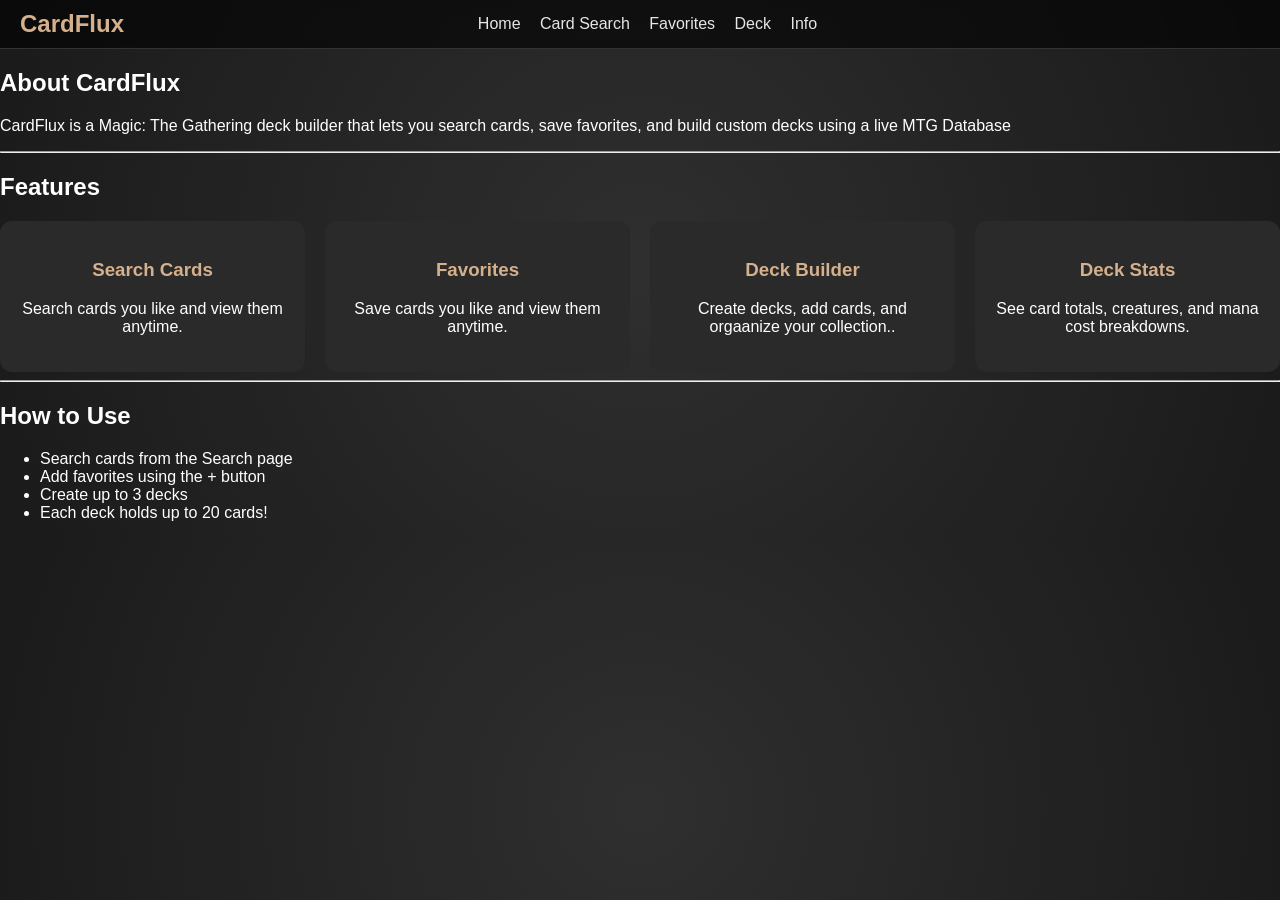
<file: info.html>
<!DOCTYPE html>
<html lang="en">
<head>
    <meta charset="UTF-8">
    <meta name="viewport" content="width=device-width, initial-scale=1.0">
    <title>Info</title>
    <link rel="stylesheet" href="styles.css">
</head>
<body>
    <nav class="navbar">
      <h2 class="logo">CardFlux</h2>
      <div class="nav-links">
        <a href="index.html">Home</a>
        <a href="search.html">Card Search</a>
        <a href="favorites.html">Favorites</a>
        <a href="deck.html">Deck</a>
        <a href="info.html">Info</a>
      </div>
    </nav>

    <section class="info-page">
        <h1>About CardFlux</h1>
        <p>CardFlux is a Magic: The Gathering deck builder that lets you search cards, save favorites, and build custom decks using a live MTG Database</p>
        <hr>
        <h2>Features</h2>
        <div class="features-grid">
            <div class="feature-card">
                <h3>Search Cards</h3>
                <p>Search cards you like and view them anytime.</p>
            </div>
            <div class="feature-card">
                <h3>Favorites</h3>
                <p>Save cards you like and view them anytime.</p>
            </div>
            <div class="feature-card">
                <h3>Deck Builder</h3>
                <p>Create decks, add cards, and orgaanize your collection..</p>
            </div>
            <div class="feature-card">
                <h3>Deck Stats</h3>
                <p>See card totals, creatures, and mana cost breakdowns.</p>
            </div>
        </div>
        <hr>
        <h2>How to Use</h2>
        <ul>
            <li>Search cards from the Search page</li>
            <li>Add favorites using the + button</li>
            <li>Create up to 3 decks</li>
            <li>Each deck holds up to 20 cards!</li>
        </ul>
    </section>
</body>
</html>
</file>
<file: styles.css>
body {
    margin: 0;
    font-family: 'Segoe UI', sans-serif;
    color: white;
    background: radial-gradient(circle at center, #2f2f2f 0%, #1a1a1a 100%);
}

.section{
    padding: 20px;
}
.navbar{
    display: flex;
    justify-content: center;
    align-items: center;
    gap: 30px;
    background: rgba(0, 0, 0, 0.6);
    backdrop-filter: blur(6px);
    border-bottom: 1px solid #333;
    padding: 15px;
    position: relative;
}

.logo{
    position: absolute;
    left: 20px;
    color: #d4b08c;
    margin: 0;
}

.nav-links a{
    color: #e6e6e6;
    margin-left: 15px;
    text-decoration: none;
}

.nav-links a:hover{
    color: #d4b08c;
}

.hero{
    text-align: center;
    padding: 100px 20px 60px;
    background-color: #111;
}

.hero h1{
    font-size: 60px;
    color: #d4b08c;
    margin-bottom: 15px;
    letter-spacing: 1px;
    text-shadow: 0 4px 15px rgba(red, green, blue, alpha);
}

.hero p{
    font-size: 20px;
    color: #b5b5b5;
    max-width: 600px;
    margin: auto;
}

.card-week{
    padding: 40px;
    text-align: center;
}

.card-container{
    display: flex;
    justify-content: center;
    align-items: center;
    gap: 20px;

    background-color: #2a2a2a;
    padding: 20px;
    border-radius: 10px;
    max-width: 600px;
    margin: auto;
}

.card-container img{
    width: 150px;
    border-radius: 8px;
}

.card-info h3{
    margin: 0;
    color: #d4b08c;

}

/*Search Page*/

.search-section{
    text-align: center;
    padding: 40px 20px;
}

.search-section h1{
    color: #d4b08c;
}

#search-input{
    padding: 10px;
    width: 250px;
    margin-top: 10px;
    border: none;
    border-radius: 5px;
}

button{
    background: #444;
    border: none;
    padding: 8px 12px;
    color: white;
    border-radius: 6px;
    cursor: pointer;
    transition: all 0.2s ease;
}

button:active{
    transform:scale(0.95) ;
}


button:hover{
    background-color: #666;
    transform: scale(1.05);    
}

.card-grid{
    display: flex;
    flex-wrap: wrap;
    gap: 12px;
    justify-content: center;
}

.card{
    background: #222;
    border-radius: 12px;
    padding: 10px;
    width: 220px;
    box-shadow: 0 10px 25px rgba(0, 0, 0, 0.6);
    transition: transform 0.2s ease, box-shadow 0.2s ease;
    margin: 0;
    display: flex;
    flex-direction: column;
    gap: 8px;
}

.card p{
    margin: 0;
}

.card img {
    width: 100%;
    height: auto;
    max-height: 280px;
    object-fit: contain;
    border-radius: 8px;
    display: block;
}

.card:hover{
    transform: translateY(-8px) scale(1.03);
    box-shadow: 0 18px 35px rgba(0, 0, 0, 0.8);
}

.remove-btn{
    margin-top: 10px;
    padding: 6px 10px;
    background-color: #8b0000;
    color: white;
    border: none;
    cursor: pointer;
    border-radius: 5px;
}


.remove-btn:hover{
    background-color: #b30000;
}

.card-inner{
    position: relative;
    width: 100%;
}

.overlay{
    position: absolute;
    top: 0;
    left: 0;
    width: 100%;
    height: 100%;
    background-color: rgba(0, 0, 0, 0.6);
    display: flex;
    justify-content: center;
    align-items: center;

    opacity: 0;
    transition: 0.3s;

}

.card-inner:hover .overlay{
    opacity: 1;
}

.overlay button{
    font-size: 24px;
    padding: 10px;
    background: #d4b08c;
    border: none;
    cursor: pointer;
    border-radius: 50%;
}

.deck-box{
    background: linear-gradient(145deg, #2a2a2a, #1c1c1c);
    border-radius: 12px;
    padding: 15px;
    box-shadow: 0 10px 25px rgba(0, 0, 0, 0.7);
}

.deck-box:hover{
    transform: scale(1.05);
}


#deckList .card{
    background-color: #2a2a2a;
    border: 2px solid #d4b08c;
    padding: 20px;
    border-radius: 10px;
    text-align: center;
    cursor: pointer;

    min-height: 120px;
    display: flex;
    flex-direction: column;
    justify-content: center;
}

#deckControls{
    display: flex;
    flex-direction: column;
    align-items: center;
    gap: 10px;
    margin-top: 20px;
}

#deckControls .remove-btn{
    width: 200px;
    text-align: center;
}

.deck-delete-btn{
    position: absolute;
    top: 8px;
    right: 8px;

    background: #8b0000;
    color: white;
    border: none;
    border-radius: 6px;

    width: 28px;
    height: 28px;

    cursor: pointer;
    opacity: 0;
    transition: 0.2s;
}

.deck-box:hover .deck-delete-btn{
    opacity: 1;
}

.favorite-card{
    position: relative;
}

.favorite-card .overlay{
    position: absolute;
    top: 0;
    left: 0;

    width: 100%;
    height: 100%;

    background: rgba(0, 0, 0, 0.6);

    display: flex;
    justify-content: center;
    align-items: center;

    opacity: 0;
    transition: 0.2s;
}

.favorite-card:hover .overlay{
    opacity: 1;
}

.favorite-card .overlay button{
    padding: 10px;
    background: #d4b08c;
    border: none;
    cursor: pointer;
    border-radius: 8px;
}

.deck-picker{
    position: fixed;
    top: 0;
    left: 0;
    width: 100%;
    height: 100%;
    background: rgba(0, 0, 0, 0.7);
    display: flex;
    justify-content: center;
    align-items: center;
    z-index: 9999;
}

.hidden{
    display: none;
}

.deck-picker-content{
    background: #2a2a2a;
    padding: 20px;
    border-radius: 10px;
    text-align: center;
    min-width: 250px;
}

#deckOptions button{
    display: block;
    margin: 10px auto;
    padding: 10px;
    width: 200px;
    background: #d4b08c;
    border: none;
    cursor: pointer;
    border-radius: 6px;
}

.deck-stats{
    background: #111;
    padding: 15px;
    border-radius: 10px;
    margin-bottom: 20px;
    text-align: center;
}

.features-grid{
    display: grid;
    grid-template-columns: repeat(auto-fit, minmax(200px, 1fr));
    gap: 20px;
    margin-top: 20px;
}

.feature-card{
    background: #2a2a2a;
    padding: 20px;
    border-radius: 12px;
    text-align: center;
    transition: transform 0.25s ease, box-shadow 0.25s ease, background-color 0.25s ease;
    cursor: pointer;
}

.feature-card h3{
    color: #d4b08c;
}

.feature-card:hover{
    transform: translateY(-10px) scale(1.03);
    box-shadow: 0 12px 25px rgba(0, 0, 0, 0.5);
    background:#333;
}

.deck-box h3{
    cursor: pointer;
}
</file>
